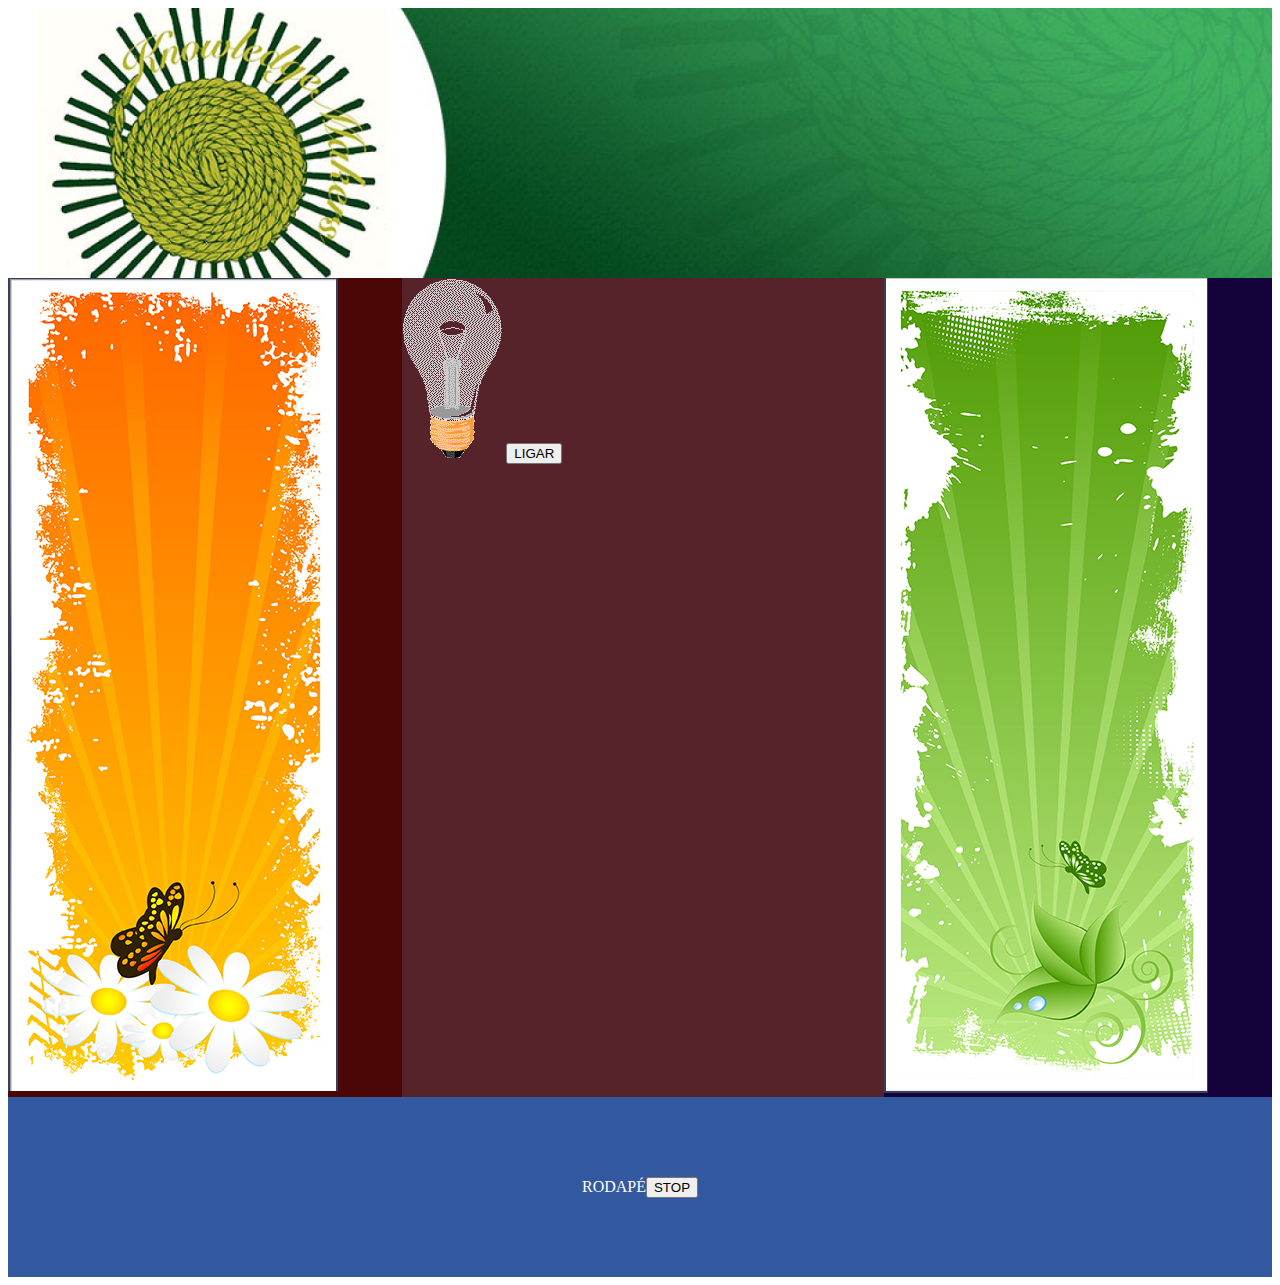
<file: index.html>
<!DOCTYPE html>
<html lang="pt-br">
<head>
    <meta charset="UTF-8">
    <meta http-equiv="X-UA-Compatible" content="IE=edge">
    <meta name="viewport" content="width=device-width, initial-scale=1.0">
    <title>Time-Out</title>

    <link rel="stylesheet" href="./css/estilo.css">

    <script src="./js/script.js" defer></script>

</head>
<body>

    <header class="cabecalho">
    
    </header>

    <div class="container">
        <aside class="banner-1">
           <img src="./img/banner-lateral-1.png" alt="Banner">
        </aside>
        <section class="conteudo">

            <img src="./img/pic_bulboff.gif" alt="Lampada">
            
            <!-- <button class="botao" onclick="acender()">LIGAR</button> -->
            <button>LIGAR</button>

        </section>
        <aside class="banner-2">
            <img src="./img/banner-lateral-2.png" alt="Banner">
        </aside>
    </div>

    <footer class="rodape">
        <span>RODAPÉ</span>
        <button onclick="clearTimeout(tmp)">STOP</button>
    </footer>

</body>
</html>
</file>
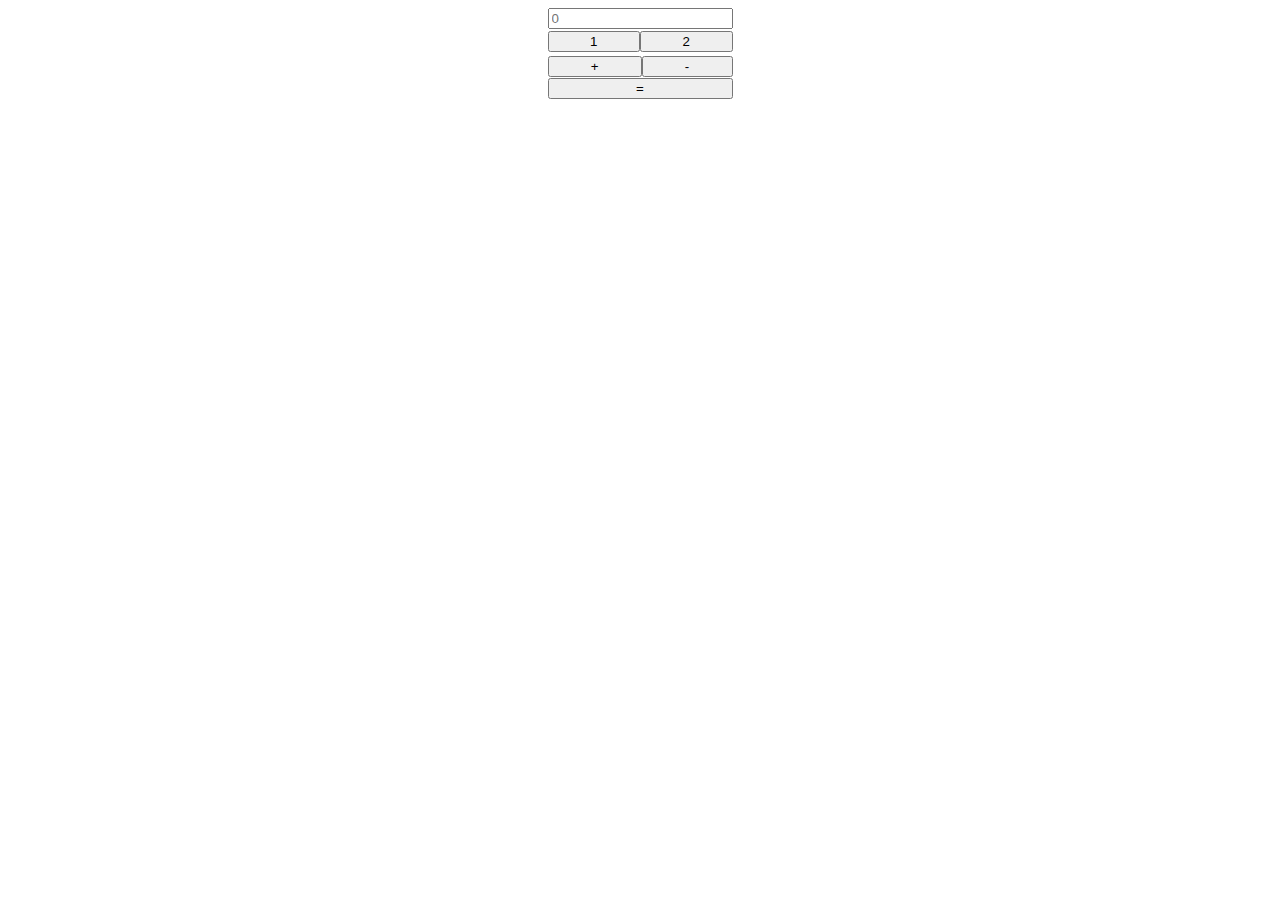
<file: calculadora.html>
<!DOCTYPE html>
<html lang="pt-br">
<head>
    <meta charset="UTF-8">
    <meta http-equiv="X-UA-Compatible" content="IE=edge">
    <meta name="viewport" content="width=device-width, initial-scale=1.0">

    <link rel="stylesheet" href="./css/calc.css">
    <script src="./js/calc.js" defer></script>

    <title>CALCULADORA</title>
</head>
<body>
    
    <div class="calc">
        <form action="" method="get" onsubmit="return false">

            <div class="visor-calc">
                <input type="text" name="visor" id="idVisor" placeholder="0">
            </div>

            <div class="btn-calc">
                <button type="button" value="1" id="btn-1" onclick="insereNumeroNoVisor(this,idVisor)">1</button>
                <button type="button" value="2" id="btn-2" onclick="insereNumeroNoVisor(this,idVisor)">2</button>
            </div>

            <div class="oper-calc">
                <button type="button" value="+" id="btnAdicao" onclick="insereNumeroNoVisor(this,idVisor)">+</button>
                <button type="button" value="-" id="btnSubtracao" onclick="insereNumeroNoVisor(this,idVisor)">-</button>
            </div>

            <div class="result">
                <button type="button" value="=" id="btnEqual" onclick="resultadoDasOperacoes(idVisor)">=</button>
            </div>

        </form>
    </div>

</body>
</html>
</file>
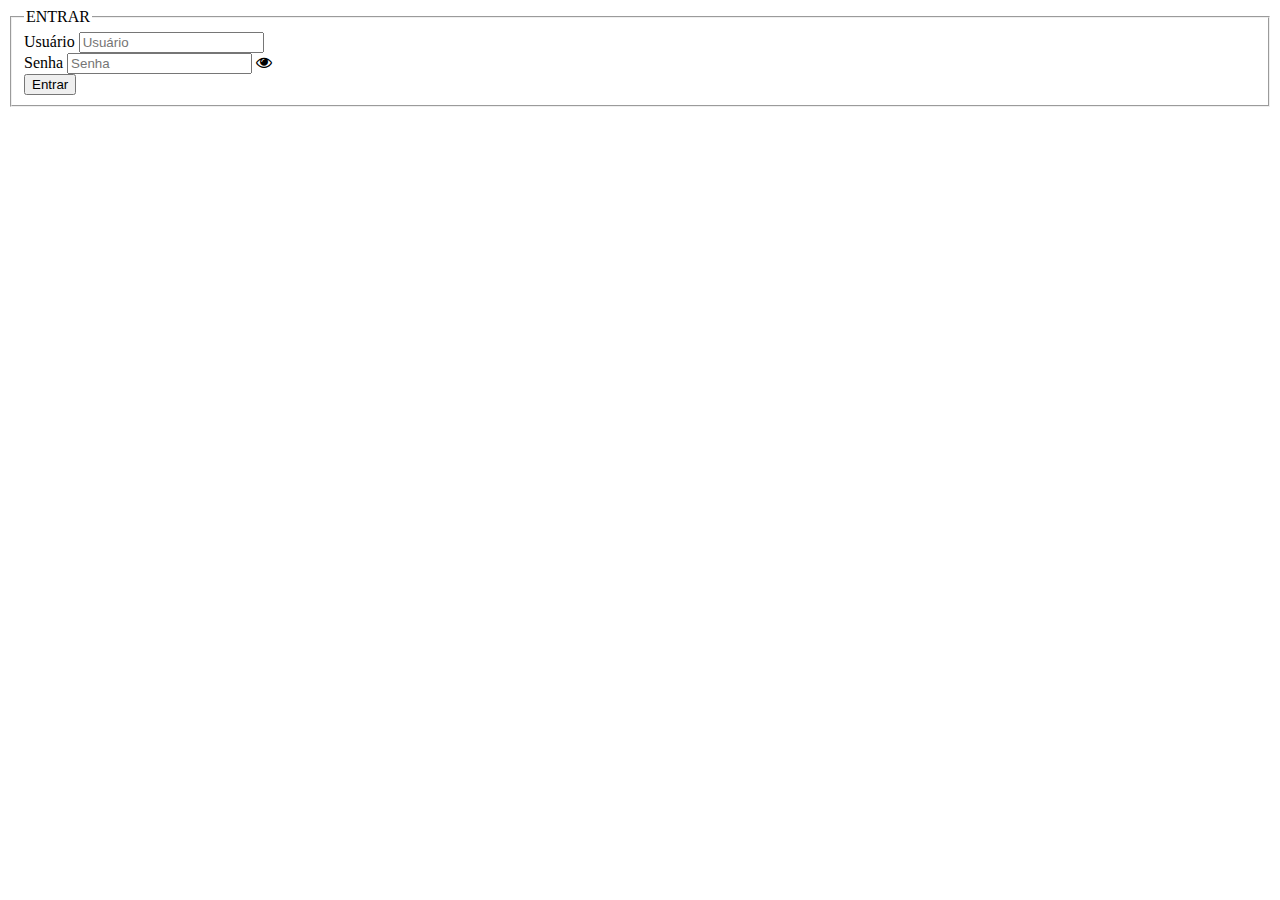
<file: login.html>
<!DOCTYPE html>
<html lang="pt-br">
<head>
    <meta charset="UTF-8">
    <meta http-equiv="X-UA-Compatible" content="IE=edge">
    <meta name="viewport" content="width=device-width, initial-scale=1.0">

    <link rel="stylesheet" href="./css/login.css">
    <link rel="stylesheet" href="https://cdnjs.cloudflare.com/ajax/libs/font-awesome/4.7.0/css/font-awesome.min.css">

    <script src="./js/login.js" defer></script>
    <title>ENTRAR</title>
</head>
<body>

    <div id="msg"></div>

    <div>
        <form action="index.html" method="get" onsubmit="return false">
            <fieldset>
                <legend>ENTRAR</legend>
                <div>
                    <label for="idUsuario">Usuário</label>
                    <input type="text" name="txtUsuario" id="idUsuario" placeholder="Usuário">
                </div>
                <div>
                    <label for="idSenha">Senha</label>
                    <input type="password" name="txtSenha" id="idSenha" placeholder="Senha">
                    <i class="fa fa-eye" aria-hidden="true"></i>
                </div>
                <div>
                    <button type="submit" id="btnSubmit">Entrar</button>
                </div>
            </fieldset>
        </form>
    </div>

</body>
</html>
</file>
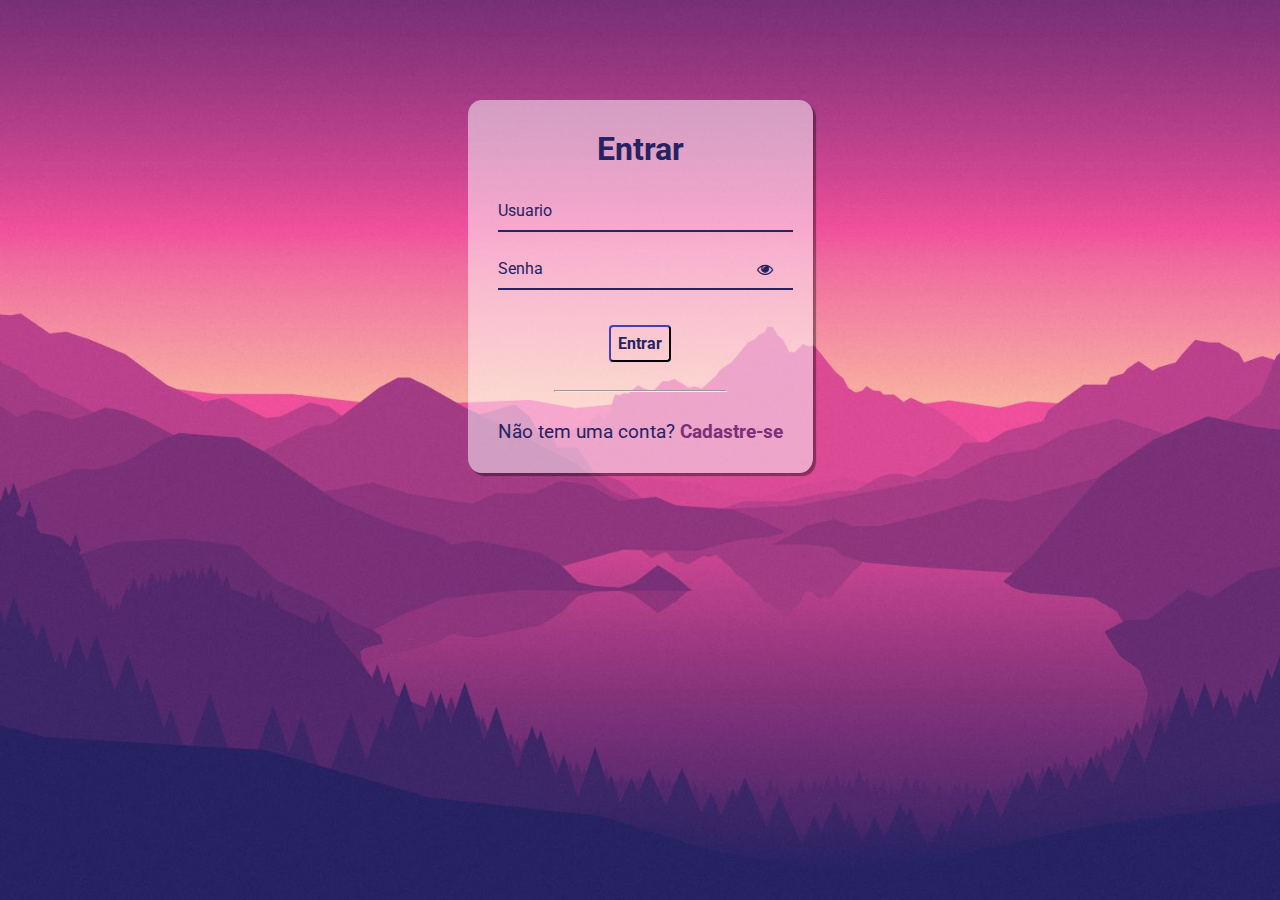
<file: signin.html>
<!DOCTYPE html>
<html lang="pt-br">
  <head>
    <meta charset="UTF-8" />
    <meta http-equiv="X-UA-Compatible" content="IE=edge" />
    <meta name="viewport" content="width=device-width, initial-scale=1.0" />
    <link rel="stylesheet"
      href="https://stackpath.bootstrapcdn.com/font-awesome/4.7.0/css/font-awesome.min.css"
    />
    <link rel="stylesheet" href="../css/signin.css" />
    <script src="../js/script.js" defer></script>
    <title>Singin</title>
  </head>
  <body>
    <form action="">
    <div class="container">
      <div class="card">
        <h1>Entrar</h1>

        <div id="msgError"></div>

        <div class="label-float">
          <input type="text" id="usuario" paceholder="" required />
          <label id="userLabel" for="usuario">Usuario</label>
        </div>

        <div class="label-float">
          <input type="password" id="senha" paceholder="" required />
          <label id="senhaLabel" for="senha">Senha</label>
          <i class="fa fa-eye" aria-hidden="true"></i>
        </div>

        <div class="justify-center">
          <button>Entrar</button>
        </div>

        <div class="justify-center">
          <hr />
        </div>

        <p>
          Não tem uma conta?
          <a href="./signup.html">
            Cadastre-se
          </a>
        </p>
      </div>
    </div>
  </form>
  </body>
</html>
</file>
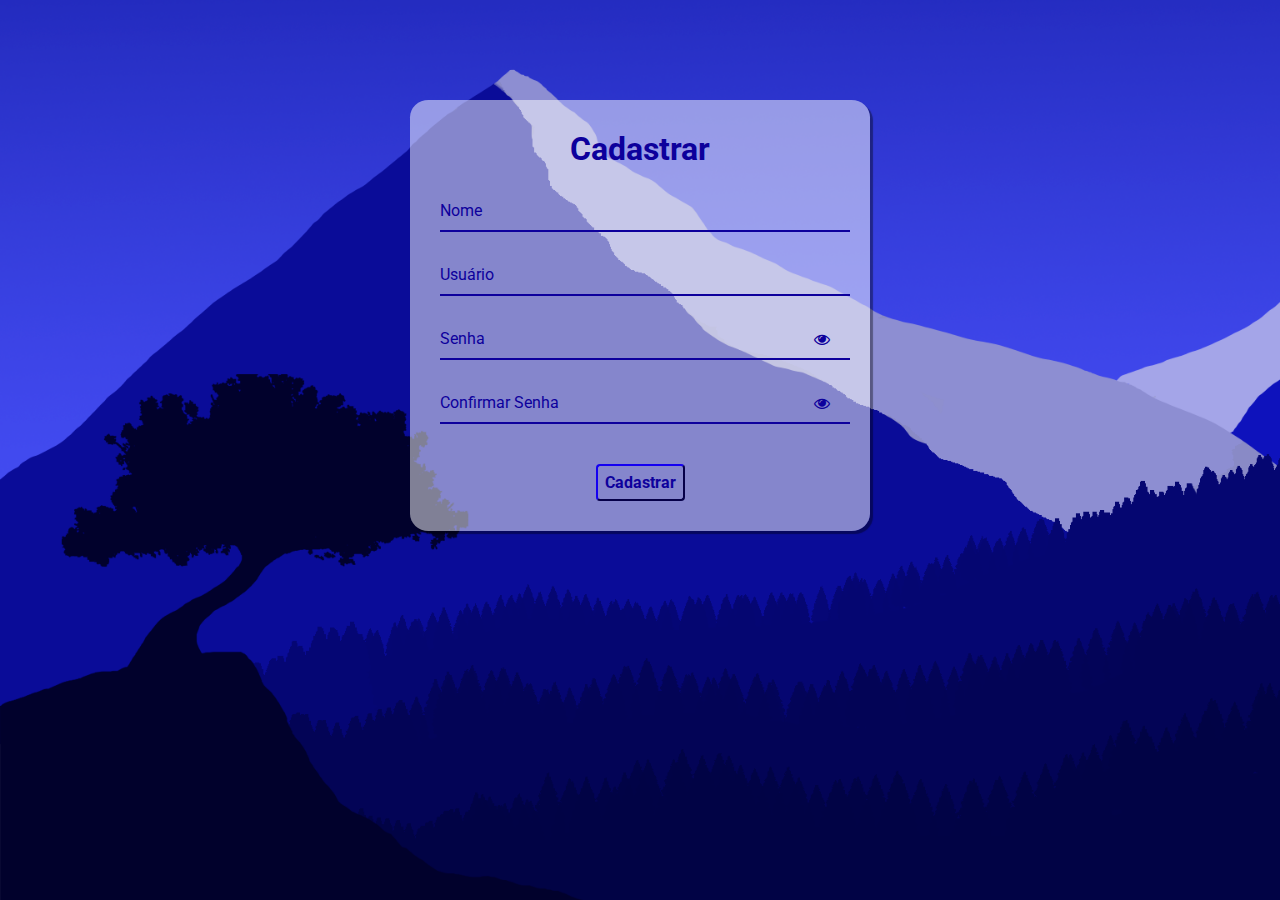
<file: signup.html>
<!DOCTYPE html>
<html lang="pt-br">
  <head>
    <meta charset="UTF-8" />
    <meta http-equiv="X-UA-Compatible" content="IE=edge" />
    <meta name="viewport" content="width=device-width, initial-scale=1.0" />
    <link rel="stylesheet"
    href="https://stackpath.bootstrapcdn.com/font-awesome/4.7.0/css/font-awesome.min.css"
    />
    <link rel="stylesheet" href="../css/signup.css" />
    <title>Singup</title>
    
  </head>
  <body>
    <form action="">
    <div class="container">
      <div class="card">
        <h1>Cadastrar</h1>

        <div id="msgError"></div>
        <div id="msgSuccess"></div>

        <div class="label-float">
          <input type="text" id="nome" placeholder=" " required />
          <label id="labelNome" for="nome">Nome</label>
        </div>

        <div class="label-float">
          <input type="text" id="usuario" placeholder=" " required />
          <label id="labelUsuario" for="usuario">Usuário</label>
        </div>

        <div class="label-float">
          <input type="password" id="senha" placeholder=" " required />
          <label id="labelSenha" for="senha">Senha</label>
          <i id="verSenha" class="fa fa-eye" aria-hidden="true"></i>
        </div>

        <div class="label-float">
          <input type="password" id="confirmSenha" placeholder=" " required />
          <label id="labelConfirmSenha" for="confirmSenha"
            >Confirmar Senha</label
          >
          <i id="verConfirmSenha" class="fa fa-eye" aria-hidden="true"></i>
        </div>

        <div class="justify-center">
          <button onclick="cadastrar()">Cadastrar</button>
        </div>
      </div>
    </div>

  </form>
  </body>
</html>
</file>
<file: css/estilo.css>
.cabecalho {
    display: flex;
    justify-content: center;
    align-items: center;
    background-color: #000;
    color: #fff;
    height: 30vh;

    background-image: url("../img/banner-1440x300-1.jpg");
    background-repeat: no-repeat;
    background-size: cover;
}

.container{
    display: flex;
    justify-content: center;
    height: auto;
    width: 100%;
    color: #fff;
}

.banner-1{
    flex-grow: 1;
    background-color: #4b0606;
}
.conteudo{
    flex-grow: 5;
    background-color: #552329;
}
.banner-2{
    flex-grow: 1;
    background-color: #14033b;
}

.rodape{
    display: flex;
    justify-content: center;
    align-items: center;
    background-color: #32589f;
    color: #fff;
    height: 20vh;
}
</file>
<file: css/calc.css>
.calc{
    display: flex;
    align-items: center;
    justify-content: center;
}

.btn-calc{
    display: flex;
    justify-content: space-between;
}

.btn-calc button{
    margin: 1% 0;
    flex-grow: 1;
}

.oper-calc{
    display: flex;
    justify-content: space-between;
}

.oper-calc button{
    margin: 1% 0;
    flex-grow: 1;
}

.result{
    display: flex;   
}

.result button{
flex-grow: 1;
}
</file>
<file: css/login.css>
div{
    user-select: none;
}

.fa-eye{
    cursor: pointer;
}

/* label[for='idSenha']{
    background-color: blue;
} */
</file>
<file: css/signin.css>
@import url('https://fonts.googleapis.com/css2?family=Roboto:ital,wght@0,100;0,300;0,400;0,500;0,700;0,900;1,100;1,300;1,400;1,500;1,700;1,900&display=swap');

* {
  margin: 0;
  padding: 0;
  font-family: 'Roboto', sans-serif;
}

body {
  background-image: url("../images/bg-signin.jpg");
  background-repeat: no-repeat;
  background-size: cover;
  background-attachment: fixed
  
}

.container {
  display: flex;
  justify-content: center;
  width: 100%;
  margin-top: 100px;
}

.card {
  background-color: #ffffff80;
  padding: 30px;
  border-radius: 4%;
  box-shadow: 3px 3px 1px 0px #00000060
}

h1{
  text-align: center;
  margin-bottom: 20px;
  color: #272262
}

.label-float input{
  width: 100%;
  padding: 5px 5px;
  display: inline-block;
  border: 0;
  border-bottom: 2px solid #272262;
  background-color: transparent;
  outline: none;
  min-width: 180px;
  font-size: 16px;
  transition: all .3s ease-out;
  border-radius: 0;
  
}

.label-float{
  position: relative;
  padding-top: 13px;
  margin-top: 5%;
  margin-bottom: 5%;
}

.label-float input:focus{
  border-bottom: 2px solid #4038a0;
}

.label-float label{
  color: #272262;
  pointer-event: none;
  position: absolute;
  top: 0;
  left: 0;
  margin-top: 13px;
  transition: all .3s ease-out;
}

.label-float input:focus + label,
.label-float input:valid + label{
  font-size: 13px;
  margin-top: 0;
  color: #4038a0
}

button{
  background-color: transparent;
  border-color: #272262;
  color: #272262;
  padding: 7px;
  font-weight: bold;
  font-size: 12pt;
  margin-top: 20px;
  border-radius: 4px;
  cursor: pointer;
  outline: none;
  transition: all .4s ease-out;
}

button:hover{
  background-color: #272262;
  color: #fff;
}

.justify-center{
  display: flex;
  justify-content: center;
}

hr{
  margin-top: 10%;
  margin-bottom: 10%;
  width: 60%;
}

p{
  color: #272262;
  font-size: 14pt;
  text-align: center;
}

a{
  color: #7a3077;
  font-weight: bold;
  text-decoration: none;
  transition: all .3s ease-out;
}

a:hover{
  color: #272262;
}

.fa-eye{
  position: absolute;
  top: 15px;
  right: 10px;
  cursor: pointer;
  color: #272262;
}

 #msgError{
  text-align: center;
  color: #ff0000;
  background-color: #ffbbbb;
  padding: 10px;
  border-radius: 4px;
  display: none;
}
</file>
<file: css/signup.css>
@import url('https://fonts.googleapis.com/css2?family=Roboto:ital,wght@0,100;0,300;0,400;0,500;0,700;0,900;1,100;1,300;1,400;1,500;1,700;1,900&display=swap');

* {
  margin: 0;
  padding: 0;
  font-family: 'Roboto', sans-serif;
}

body {
  background-image: url("../images/bg-signup.png");
  background-repeat: no-repeat;
  background-size: cover;
  background-attachment: fixed
  
}

.container {
  display: flex;
  justify-content: center;
  width: 100%;
  margin-top: 100px;
}

.card {
  background-color: #ffffff80;
  padding: 30px;
  border-radius: 4%;
  box-shadow: 3px 3px 1px 0px #00000060;
  width: 400px;
}

h1{
  text-align: center;
  margin-bottom: 20px;
  color: #0d009c
}

.label-float input{
  width: 100%;
  padding: 5px 5px;
  display: inline-block;
  border: 0;
  border-bottom: 2px solid #0d009c;
  background-color: transparent;
  outline: none;
  min-width: 180px;
  font-size: 16px;
  transition: all .3s ease-out;
  border-radius: 0;
  
}

.label-float{
  position: relative;
  padding-top: 13px;
  margin-top: 5%;
  margin-bottom: 5%;
}

.label-float input:focus{
  border-bottom: 2px solid #4038a0;
}

.label-float label{
  color: #0d009c;
  pointer-event: none;
  position: absolute;
  top: 0;
  left: 0;
  margin-top: 13px;
  transition: all .3s ease-out;
}

.label-float input:focus + label,
.label-float input:valid + label{
  font-size: 13px;
  margin-top: 0;
  color: #4038a0
}

button{
  background-color: transparent;
  border-color: #0d009c;
  color: #0d009c;
  padding: 7px;
  font-weight: bold;
  font-size: 12pt;
  margin-top: 20px;
  border-radius: 4px;
  cursor: pointer;
  outline: none;
  transition: all .4s ease-out;
}

button:hover{
  background-color: #0d009c;
  color: #fff;
}

.justify-center{
  display: flex;
  justify-content: center;
}

.fa-eye{
  position: absolute;
  top: 15px;
  right: 10px;
  cursor: pointer;
  color: #0d009c;
}

#msgError{
  text-align: center;
  color: #ff0000;
  background-color: #ffbbbb;
  padding: 10px;
  border-radius: 4px;
  display: none;
}

#msgSuccess{
  text-align: center;
  color: #00bb00;
  background-color: #bbffbe;
  padding: 10px;
  border-radius: 4px;
  display: none;
}
</file>
